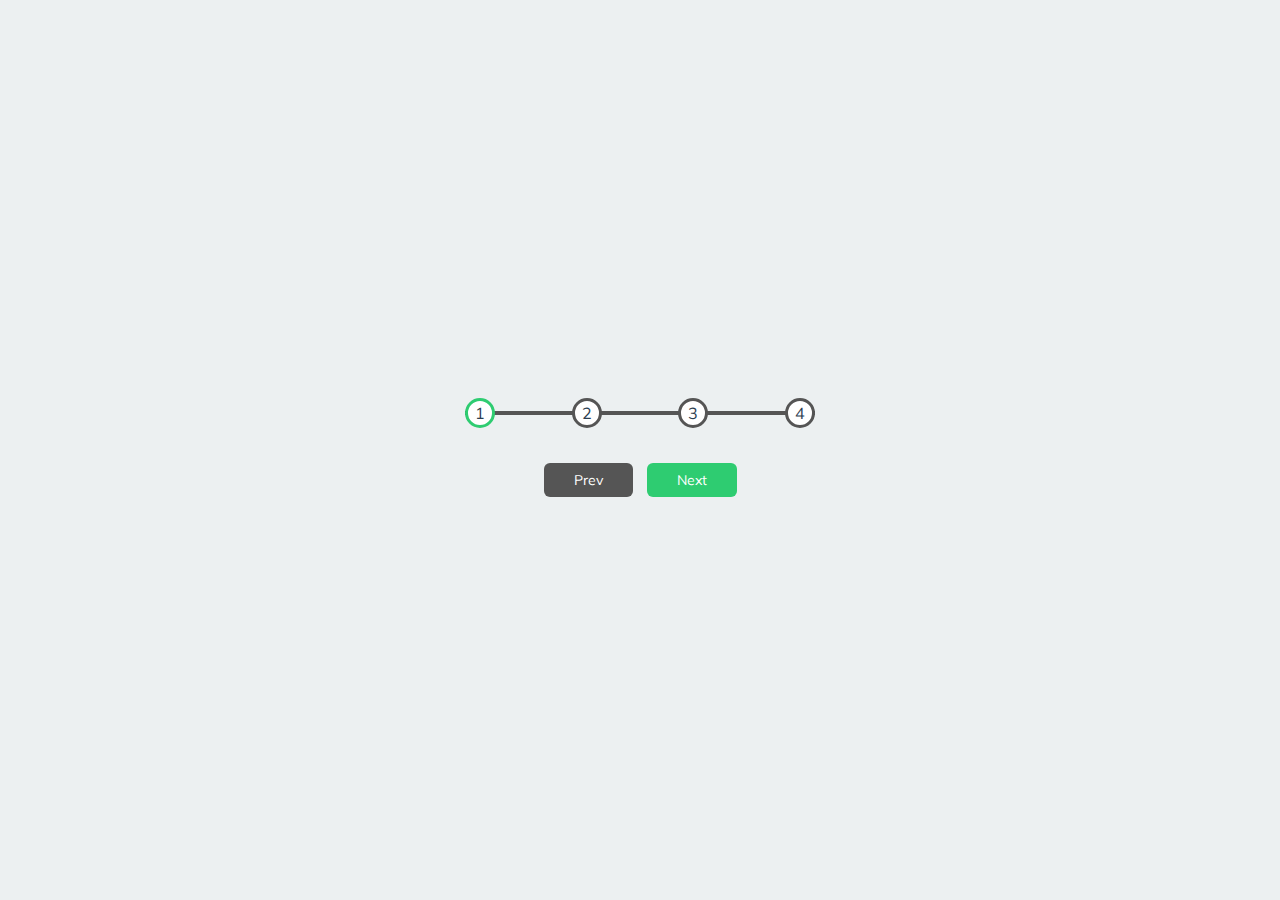
<file: 2.progress-steps/index.html>
<!DOCTYPE html>
<html lang="en">
  <head>
    <meta charset="UTF-8" />
    <meta name="viewport" content="width=device-width, initial-scale=1.0" />
    <link rel="stylesheet" href="style.css" />
    <title>Progress Steps</title>
  </head>
  <body>
    <div class="container">
      <div class="progress-container">
        <div class="progress" id="progress"></div>
        <div class="circle active">1</div>
        <div class="circle">2</div>
        <div class="circle">3</div>
        <div class="circle">4</div>
      </div>

      <button class="btn" id="prev" disabled>Prev</button>
      <button class="btn" id="next">Next</button>
    </div>
    <script src="script.js"></script>
  </body>
</html>
</file>
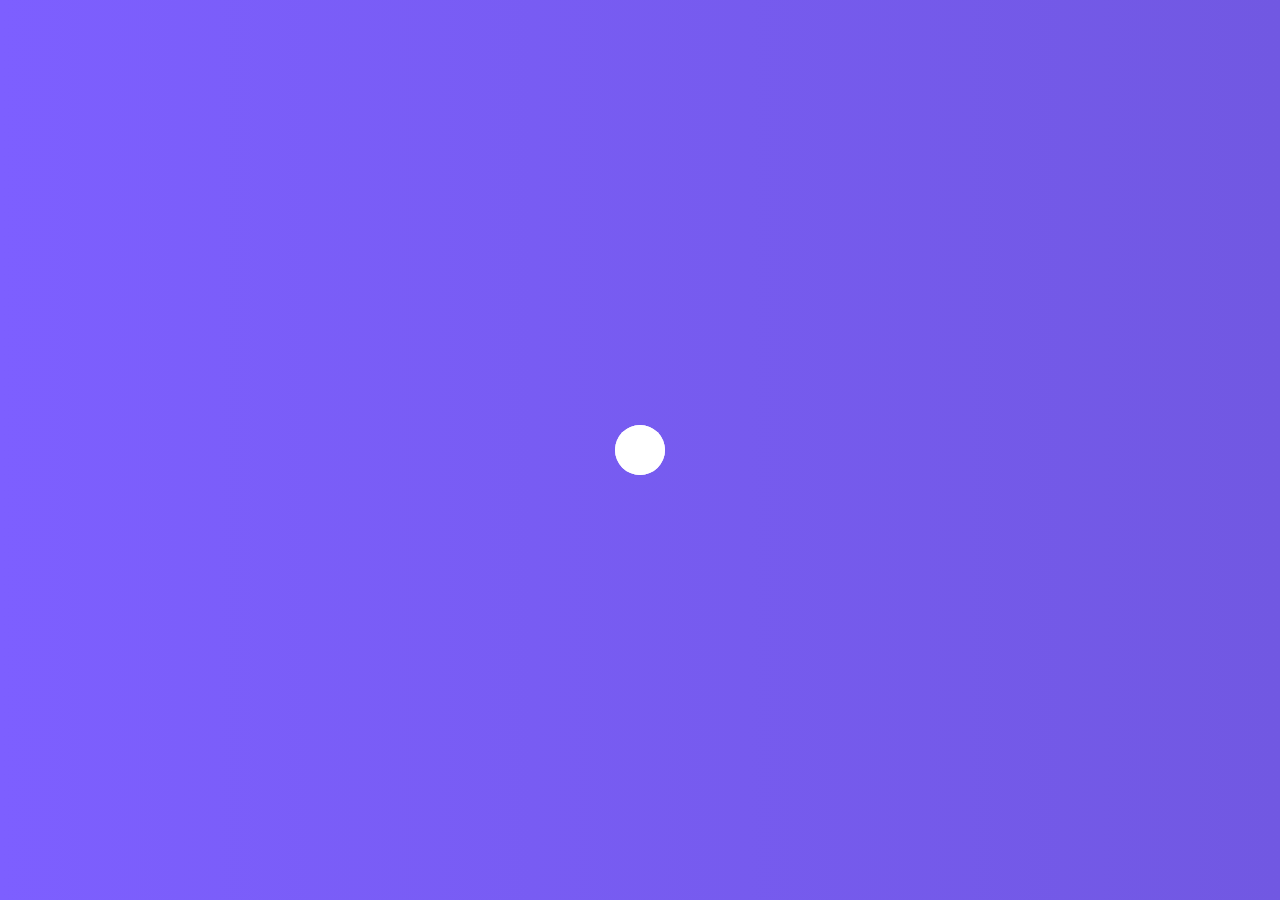
<file: 4. hidden search/index.html>
<!DOCTYPE html>
<html lang="en">
<head>
    <meta charset="UTF-8">
    <meta name="viewport" content="width=device-width, initial-scale=1.0">
    <link rel="stylesheet" href="style.css">
    <title>Hidden Search</title>
</head>
<body>
    <div class="search">
        <input type="text" class="input" placeholder="Search...">
        <button class="btn">
            <i class="fas fa-search"></i>
        </button>
    </div>
    <script src="script.js"></script>
</body>
</html>
</file>
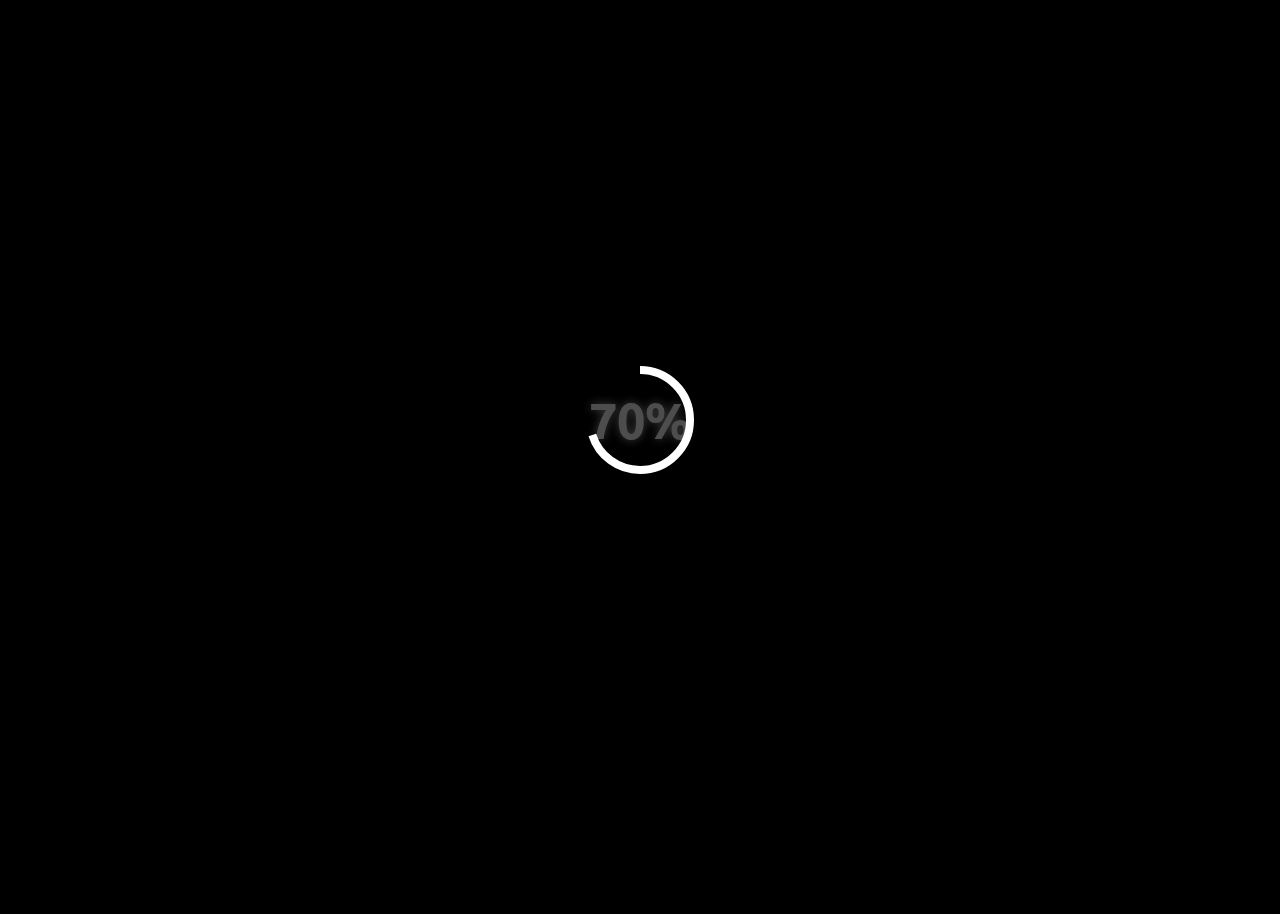
<file: 5.blurry-loading/index.html>
<!DOCTYPE html>
<html lang="en">
<head>
    <meta charset="UTF-8">
    <meta name="viewport" content="width=device-width, initial-scale=1.0">
    <link rel="stylesheet" href="style.css">
    <title>Stay Inspired | Blurry Loading</title>
</head>
<body>
    <section class="bg"></section>
    
    
    <div class="loading-container">
        <svg class="progress-ring" width="120" height="120">
            <circle class="progress-ring__circle" stroke="white" stroke-width="8" fill="transparent"
                r="50" cx="60" cy="60"/>
        </svg>
        <div class="loading-text">0%</div>
    </div>

    <div class="quote-container">
        <p class="quote-text">"Believe in yourself and all that you are. Know that there is something inside you that is greater than any obstacle."</p>
    </div>

    <script src="script.js"></script>
</body>
</html>
</file>
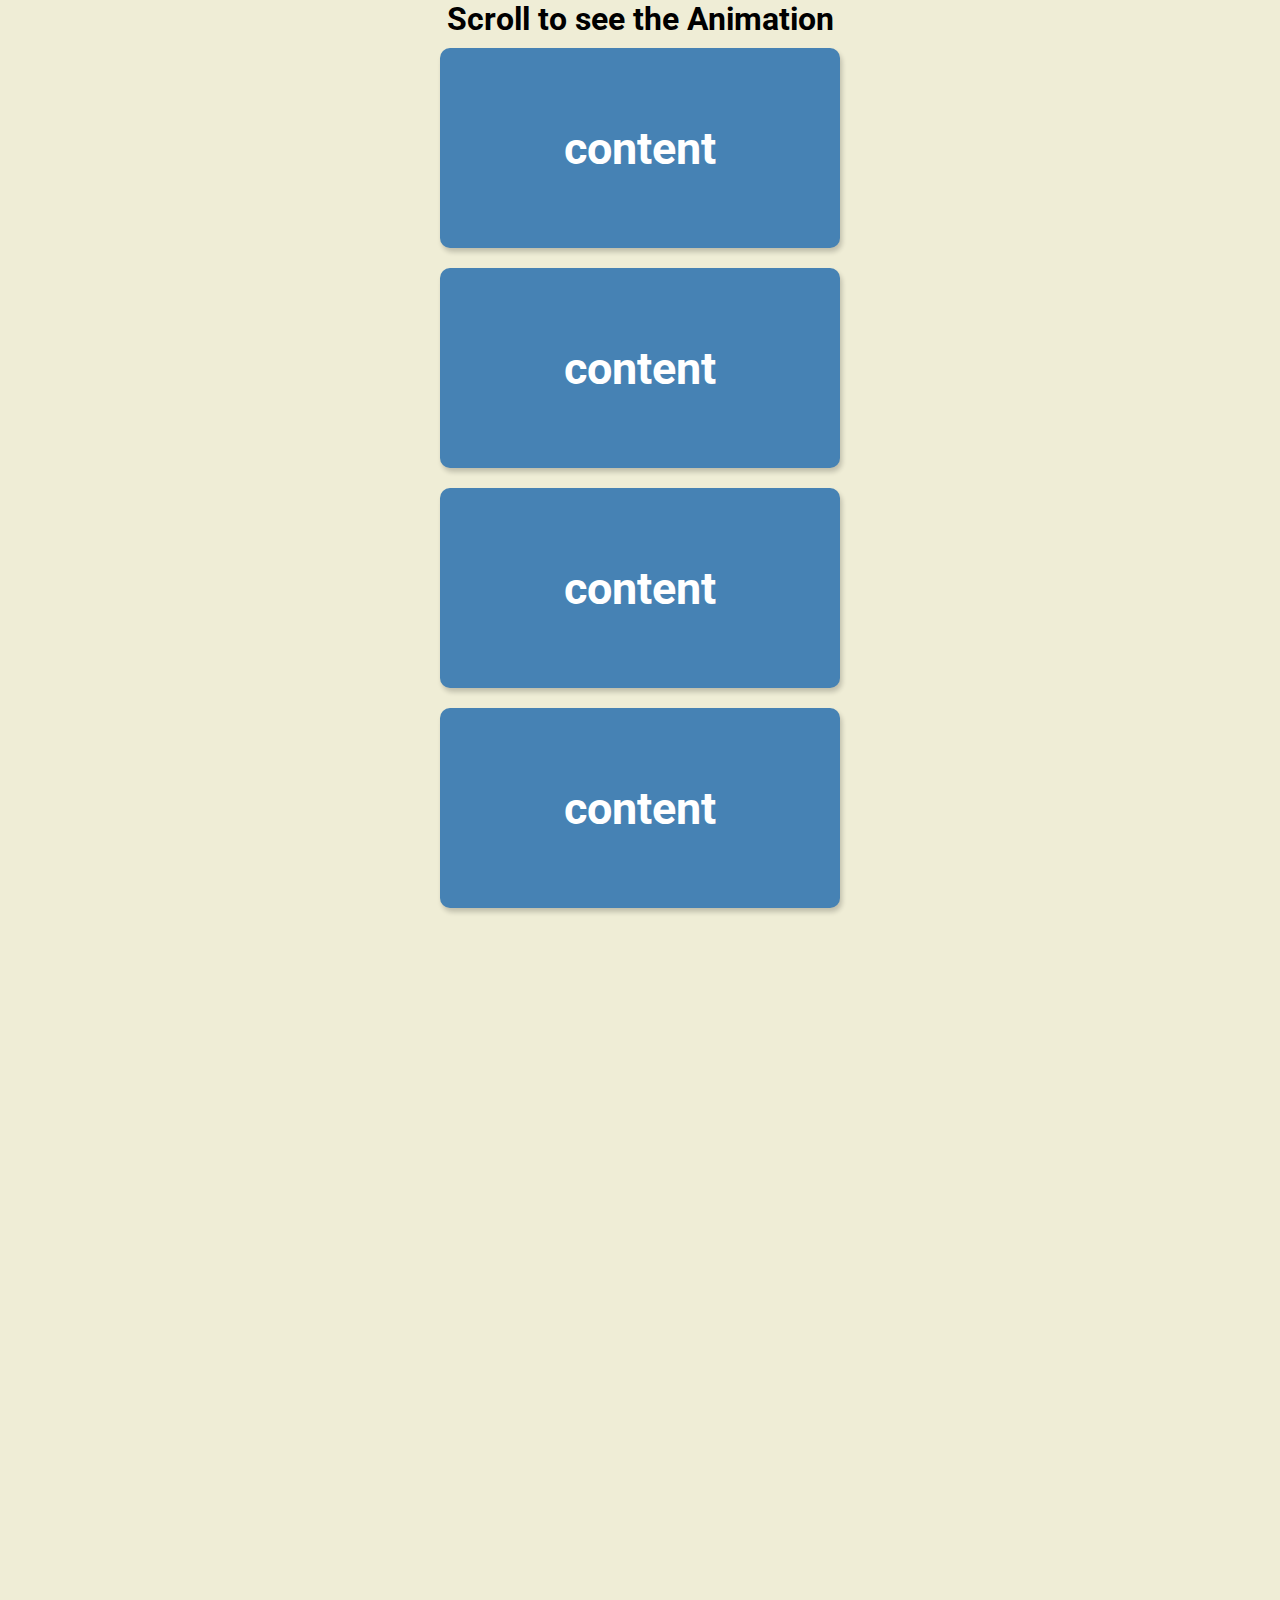
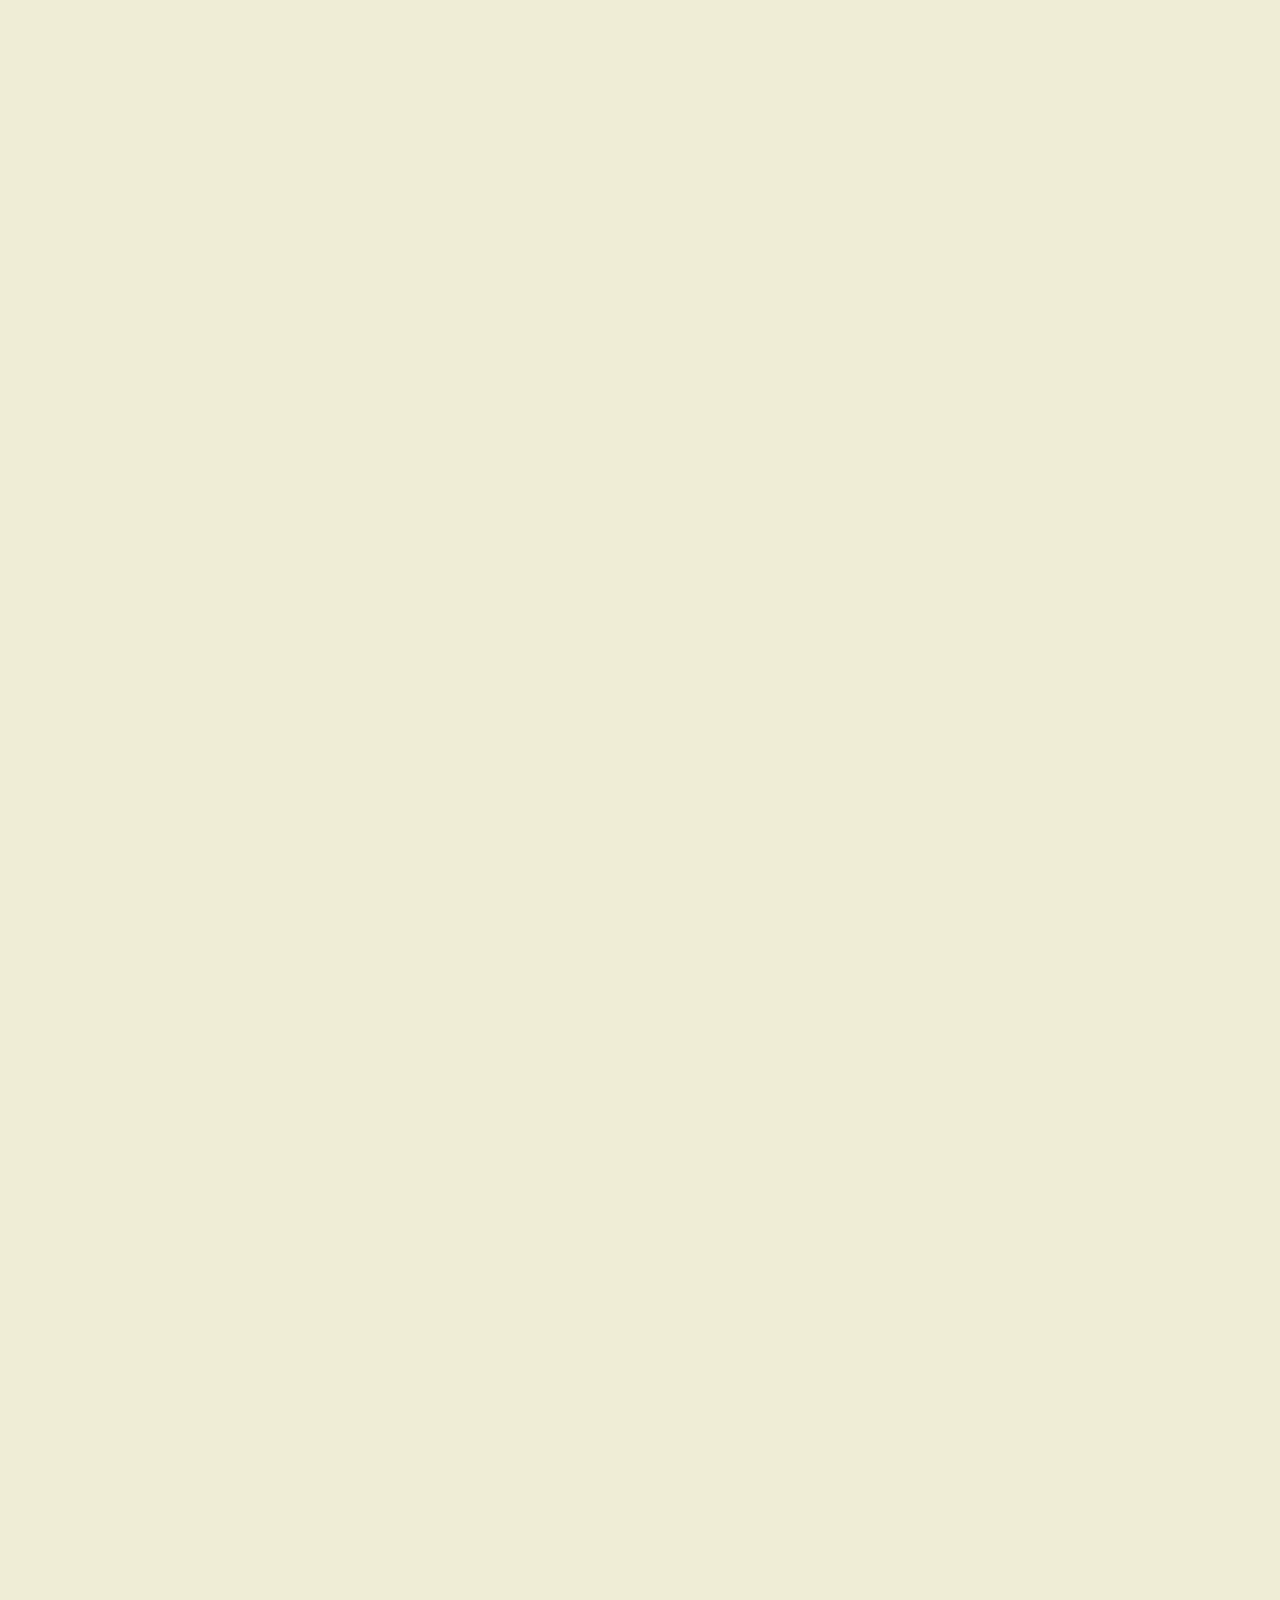
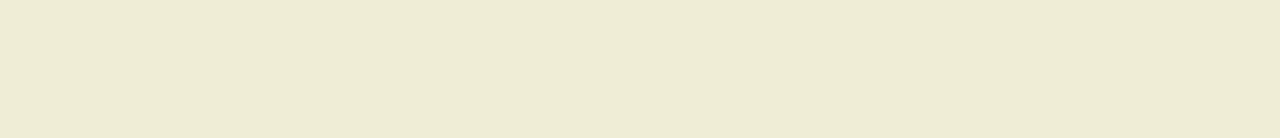
<file: sroll-animation/index.html>
<!DOCTYPE html>
<html lang="en">
<head>
    <meta charset="UTF-8">
    <meta name="viewport" content="width=device-width, initial-scale=1.0">
    <link rel="stylesheet" href="style.css">
    <title>Scroll Animation</title>
</head>
<body>
    <h1>Scroll to see the Animation</h1>
    <div class="box"><h2>content</h2></div>
    <div class="box"><h2>content</h2></div>
    <div class="box"><h2>content</h2></div>
    <div class="box"><h2>content</h2></div>
    <div class="box"><h2>content</h2></div>
    <div class="box"><h2>content</h2></div>
    <div class="box"><h2>content</h2></div>
    <div class="box"><h2>content</h2></div>
    <div class="box"><h2>content</h2></div>
    <div class="box"><h2>content</h2></div>
    <div class="box"><h2>content</h2></div>
    <div class="box"><h2>content</h2></div>
    <div class="box"><h2>content</h2></div>
    <div class="box"><h2>content</h2></div>
    <div class="box"><h2>content</h2></div>

    <script src="script.js"></script>
</body>
</html>
</file>
<file: 2.progress-steps/style.css>
@import url('https://fonts.googleapis.com/css?family=Muli&display=swap');

:root {
  --line-border-fill: #2ecc71; /* Changed to a bright green for visibility */
  --line-border-empty: #555555; /* Darker grey for the inactive state */
}

* {
  box-sizing: border-box;
}

body {
  background-color: #ecf0f1; /* Lighter background for contrast */
  font-family: 'Muli', sans-serif;
  display: flex;
  align-items: center;
  justify-content: center;
  height: 100vh;
  overflow: hidden;
  margin: 0;
}

.container {
  text-align: center;
}

.progress-container {
  display: flex;
  justify-content: space-between;
  position: relative;
  margin-bottom: 30px;
  max-width: 100%;
  width: 350px;
}

.progress-container::before {
  content: '';
  background-color: var(--line-border-empty);
  position: absolute;
  top: 50%;
  left: 0;
  transform: translateY(-50%);
  height: 4px;
  width: 100%;
  z-index: -1;
}

.progress {
  background-color: var(--line-border-fill);
  position: absolute;
  top: 50%;
  left: 0;
  transform: translateY(-50%);
  height: 4px;
  width: 0%;
  z-index: -1;
  transition: 0.4s ease;
}

.circle {
  background-color: #fff; /* White for better contrast */
  color: #2c3e50; /* Dark color for the circle's text */
  border-radius: 50%;
  height: 30px;
  width: 30px;
  display: flex;
  align-items: center;
  justify-content: center;
  border: 3px solid var(--line-border-empty);
  transition: 0.4s ease;
}

.circle.active {
  border-color: var(--line-border-fill);
}

.btn {
  background-color: var(--line-border-fill);
  color: #fff;
  border: 0;
  border-radius: 6px;
  cursor: pointer;
  font-family: inherit;
  padding: 8px 30px;
  margin: 5px;
  font-size: 14px;
}

.btn:active {
  transform: scale(0.98);
}

.btn:focus {
  outline: 0;
}

.btn:disabled {
  background-color: var(--line-border-empty);
  cursor: not-allowed;
}
</file>
<file: 4. hidden search/style.css>
@import url("https://fonts.googleapis.com/css?family=Roboto:400,700&display=swap");

* {
    box-sizing: border-box;
}

body {
    background-image: linear-gradient(90deg, #7d5fff, #7158e2);
    font-family: "Roboto", sans-serif;
    display: flex;
    align-items: center;
    justify-content: center;
    height: 100vh;
    margin: 0;
    overflow: hidden;
}

.search {
    position: relative;
    height: 50px;
}

.search .input {
    background-color: #fff;
    border: 0;
    border-radius: 25px;
    color: #333;
    font-size: 16px;
    height: 50px;
    outline: none;
    padding: 20px;
    width: 50px;
}

.btn {
    background-color: #fff;
    border: 0;
    border-radius: 50%;
    color: #333;
    cursor: pointer;
    font-size: 16px;
    height: 50px;
    outline: none;
    position: absolute;
    right: 0;
    top: 0;
    width: 50px;
    transition: transform 0.3s ease;
}

.btn:focus,
.input:focus {
    outline: none;
}

.search.active .input {
    padding: 20px 50px 20px 20px;
    width: 100%;
}

.search.active .btn {
    transform: translateX(180px);
}
</file>
<file: 5.blurry-loading/style.css>
@import url('https://fonts.googleapis.com/css?family=Ubuntu');

* {
    box-sizing: border-box;
    margin: 0;
    padding: 0;
}

body {
    font-family: 'Ubuntu', sans-serif;
    display: flex;
    align-items: center;
    justify-content: center;
    flex-direction: column;
    height: 100vh;
    overflow: hidden;
    margin: 0;
    background: black;
    text-align: center;
    position: relative;
}

.bg {
    background: url('https://images.unsplash.com/photo-1506748686214-e9df14d4d9d0?ixlib=rb-0.3.5&ixid=eyJhcHBfaWQiOjEyMDd9&s=3b6f0f3b3f')
    no-repeat center center/cover;
    position: absolute;
    top: 0;
    left: 0;
    width: 100vw;
    height: 100vh;
    z-index: -1;
    filter: blur(30px);
    transform: scale(1.1);
    transition: transform 1s ease-out;
}

.loading-container {
    position: absolute;
    top: 40%;
    display: flex;
    align-items: center;
    justify-content: center;
    flex-direction: column;
}

.loading-text {
    font-size: 50px;
    color: #fff;
    font-weight: bold;
    position: absolute;
    text-shadow: 0 0 10px rgba(255, 255, 255, 0.8);
    transition: opacity 0.5s ease;
}

/* Progress Circle */
.progress-ring {
    transform: rotate(-90deg);
}

.progress-ring__circle {
    transition: stroke-dashoffset 0.3s ease-in-out;
}

/* Quote Container */
.quote-container {
    position: absolute;
    top: 60%;
    max-width: 600px;
    padding: 20px;
    font-size: 24px;
    font-weight: bold;
    color: white;
    opacity: 0;
    transform: translateY(20px);
    transition: opacity 0.8s ease, transform 0.8s ease;
}

/* Fade-out effect */
.fade-out {
    animation: fadeOut 1s forwards;
}

@keyframes fadeOut {
    100% {
        opacity: 0;
        transform: scale(1.2);
    }
}

/* Fade-in effect */
.fade-in {
    opacity: 1;
    transform: translateY(0);
}
</file>
<file: sroll-animation/style.css>
@import url('https://fonts.googleapis.com/css2?family=Roboto:wght@300;400;500;700&display=swap');

* {
    box-sizing: border-box;
}

body {
    background-color: #efedd6;
    font-family: 'Roboto', sans-serif;
    display: flex;
    flex-direction: column ;
    align-items: center;
    justify-content: center;
    margin: 0;
    overflow-x: hidden;

}

h1 {
    margin: 0;
}

.box {
    background-color: steelblue;
    color: #fff;
    display: flex;
    align-items: center;
    justify-content: center;
    width: 400px;
    height: 200px;
    margin: 10px;
    border-radius: 10px;
    box-shadow: 2px 4px 5px rgba(0, 0, 0, 0.2);
    transform: translateX(400%);
    transition: transform 0.5s ease;
}

.box:nth-of-type(even) {
    transform: translateX(-400%);
}

.box.show {
    transform: translateX(0);
}

.box h2 {
    font-size: 45px;
}
</file>
